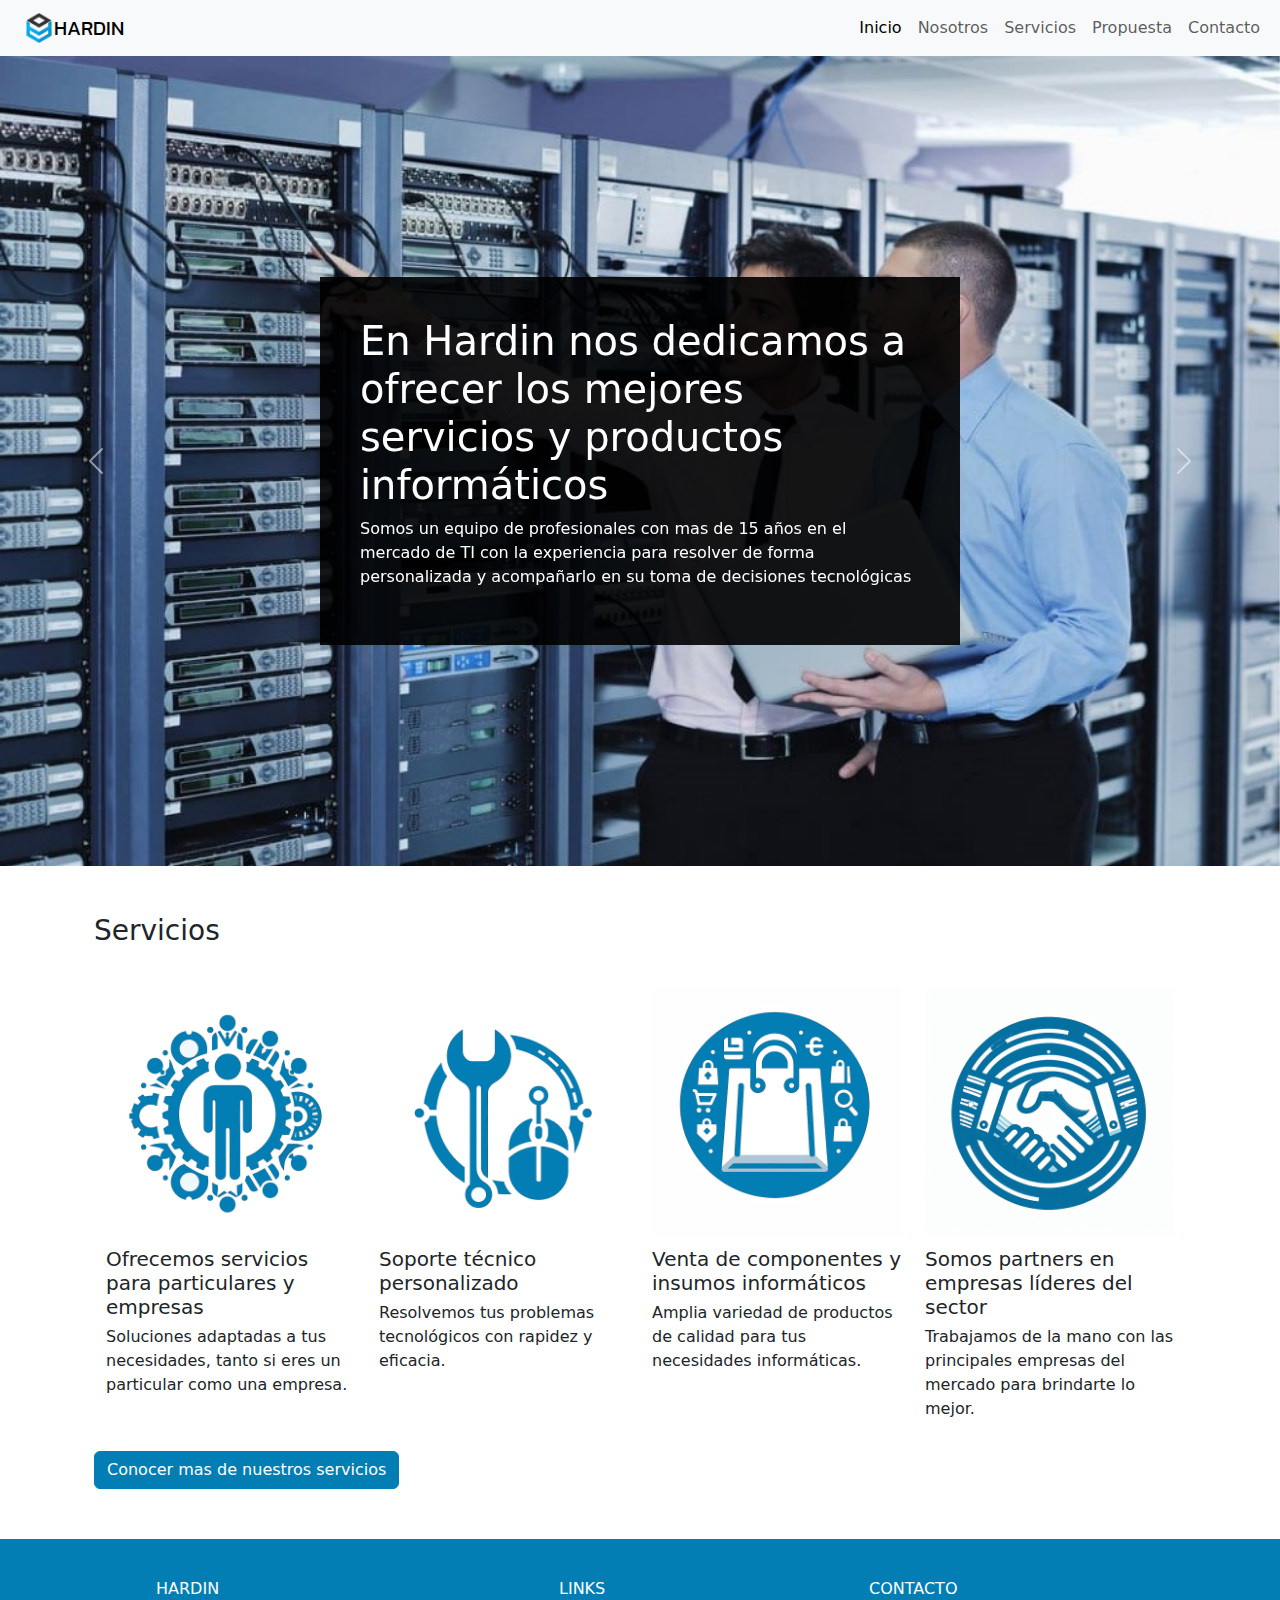
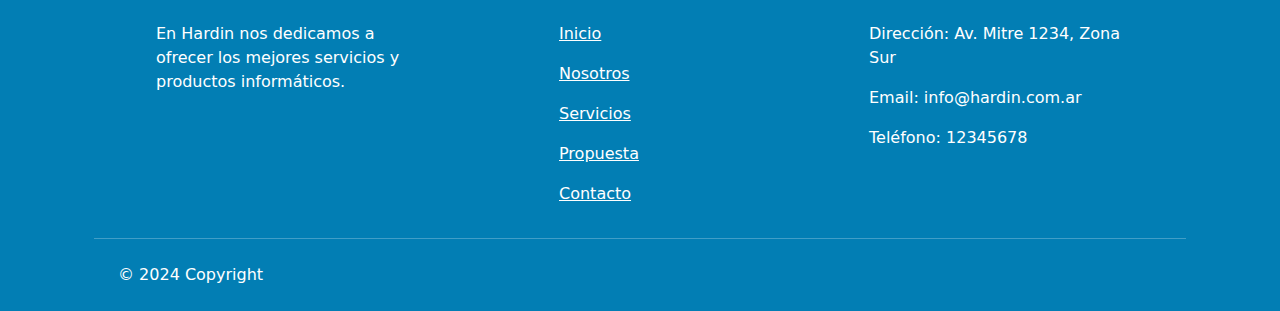
<file: index.html>
<!DOCTYPE html>
<html lang="en">
<head>
    <meta charset="UTF-8">
    <meta name="viewport" content="width=device-width, initial-scale=1.0">
    <link rel="stylesheet" href="style.css">
    <link href="https://cdn.jsdelivr.net/npm/bootstrap@5.3.3/dist/css/bootstrap.min.css" rel="stylesheet" integrity="sha384-QWTKZyjpPEjISv5WaRU9OFeRpok6YctnYmDr5pNlyT2bRjXh0JMhjY6hW+ALEwIH" crossorigin="anonymous">
    <script src="https://cdn.jsdelivr.net/npm/bootstrap@5.3.3/dist/js/bootstrap.bundle.min.js" integrity="sha384-YvpcrYf0tY3lHB60NNkmXc5s9fDVZLESaAA55NDzOxhy9GkcIdslK1eN7N6jIeHz" crossorigin="anonymous"></script>
    <link rel="preconnect" href="https://fonts.googleapis.com">
<link rel="preconnect" href="https://fonts.gstatic.com" crossorigin>
<link href="https://fonts.googleapis.com/css2?family=Kanit:ital,wght@0,100;0,200;0,300;0,400;0,500;0,600;0,700;0,800;0,900;1,100;1,200;1,300;1,400;1,500;1,600;1,700;1,800;1,900&display=swap" rel="stylesheet">
    <title>HARDIN / Servicios informáticos</title>
</head>
<body>
    <header>
        <nav class="navbar navbar-expand-lg bg-body-tertiary">
            <div class="container-fluid">
              <a class="navbar-brand headerText" href="./index.html">
                <img src="./img/logo.png" alt="Logo" width="30" height="30" class="d-inline-block align-text-top headerText">HARDIN</a>
              <button class="navbar-toggler" type="button" data-bs-toggle="collapse" data-bs-target="#navbarNav" aria-controls="navbarNav" aria-expanded="false" aria-label="Toggle navigation">
                <span class="navbar-toggler-icon"></span>
              </button>
              <div class="collapse navbar-collapse" id="navbarNav">
                <ul class="navbar-nav menu">
                  <li class="nav-item">
                    <a class="nav-link active linksMenu" aria-current="page" href="./index.html">Inicio</a>
                  </li>
                  <li class="nav-item">
                    <a class="nav-link linksMenu" href="./nosotros.html">Nosotros</a>
                  </li>
                  <li class="nav-item">
                    <a class="nav-link linksMenu" href="./servicios.html">Servicios</a>
                  </li>
                  <li class="nav-item">
                    <a class="nav-link linksMenu" href="./propuesta.html">Propuesta</a>
                  </li>
                  <li class="nav-item">
                    <a class="nav-link linksMenu" href="./contacto.html">Contacto</a>
                  </li>
                </ul>
              </div>
            </div>
          </nav>
    </header>
    <main>
        <div id="carouselExample" class="carousel slide imagenPrincipal">
            <div class="encabezado position-absolute top-50 start-50 translate-middle">
                <h1 class="tituloEncabezado">En Hardin nos dedicamos a ofrecer los mejores servicios y productos informáticos</h1>
                <p class="textoEncabezado">Somos un equipo de profesionales con mas de 15 años en el mercado de TI con la experiencia para resolver de forma personalizada y acompañarlo en su toma de decisiones tecnológicas</p>
            </div>
            
            <div class="carousel-inner carousel">
              <div class="carousel-item active">
                <img src="./img/datacenter.jpg" class="d-block w-100" alt="Personas trabajando en un centro de datos">
              </div>
              <div class="carousel-item">
                <img src="./img/datacenter2.jpg" class="d-block w-100" alt="Personas trabajando en un centro de datos">
              </div>
              <div class="carousel-item">
                <img src="./img/datacenter3.jpg" class="d-block w-100" alt="Personas trabajando en un centro de datos">
              </div>
            </div>
            <button class="carousel-control-prev" type="button" data-bs-target="#carouselExample" data-bs-slide="prev">
              <span class="carousel-control-prev-icon" aria-hidden="true"></span>
              <span class="visually-hidden">Previous</span>
            </button>
            <button class="carousel-control-next" type="button" data-bs-target="#carouselExample" data-bs-slide="next">
              <span class="carousel-control-next-icon" aria-hidden="true"></span>
              <span class="visually-hidden">Next</span>
            </button>
        </div>
        <br>
        <section class="container p-4 pb-0 serviciosContainer">
            <div class="row">
                <h3 class="mb-4 font-weight-bold">Servicios</h3>
            </div>
            
            <div class="row">
                <div class="container row align-items-start">
                    <div class="col-md-3 col-lg-3 col-xl-3 mx-auto mt-3">
                        <img src="./img/imagen5.jpeg" class="card-img-top" alt="Personas y empresas">
                        <div class="card-body">
                            <h5 class="card-title">Ofrecemos servicios para particulares y empresas</h5>
                            <p class="card-text">Soluciones adaptadas a tus necesidades, tanto si eres un particular como una empresa.</p>
                        </div>
                    </div>
                    
                    <div class="col-md-3 col-lg-3 col-xl-3 mx-auto mt-3">
                        <img src="./img/imagen2.jpeg" class="card-img-top" alt="Soporte técnico">
                        <div class="card-body">
                            <h5 class="card-title">Soporte técnico personalizado</h5>
                            <p class="card-text">Resolvemos tus problemas tecnológicos con rapidez y eficacia.</p>
                        </div>
                    </div>
                    
                    <div class="col-md-3 col-lg-3 col-xl-3 mx-auto mt-3">
                        <img src="./img/imagen1.jpeg" class="card-img-top" alt="Bolsa de compras">
                        <div class="card-body">
                            <h5 class="card-title">Venta de componentes y insumos informáticos</h5>
                            <p class="card-text">Amplia variedad de productos de calidad para tus necesidades informáticas.</p>
                        </div>
                    </div>
                    
                    <div class="col-md-3 col-lg-3 col-xl-3 mx-auto mt-3">
                        <img src="./img/imagen8.jpeg" class="card-img-top" alt="Empresas negociando">
                        <div class="card-body">
                            <h5 class="card-title">Somos partners en empresas líderes del sector</h5>
                            <p class="card-text">Trabajamos de la mano con las principales empresas del mercado para brindarte lo mejor.</p>
                        </div>
                    </div>
                </div>
            </div>
            <a type="button" class="btn btn-primary" id="botonServicios" role="button" href="./servicios.html">Conocer mas de nuestros servicios</a>
        </section>
    </main>
    <footer class="text-center text-lg-start text-white footer">
      <div class="container p-4 pb-0">
        <section class="">
          <div class="row">
            <div class="col-md-3 col-lg-3 col-xl-3 mx-auto mt-3">
              <h6 class="text-uppercase mb-4 font-weight-bold">
                Hardin
              </h6>
              <p>
                En Hardin nos dedicamos a ofrecer los mejores servicios y productos informáticos.
              </p>
            </div>
  
            <hr class="w-100 clearfix d-md-none" />
  
            <div class="col-md-3 col-lg-2 col-xl-2 mx-auto mt-3">
              <h6 class="text-uppercase mb-4 font-weight-bold">
                Links
              </h6>
              <p>
                <a class="text-white" href="./index.html">Inicio</a>
              </p>
              <p>
                <a class="text-white" href="./nosotros.html">Nosotros</a>
              </p>
              <p>
                <a class="text-white" href="./servicios.html">Servicios</a>
              </p>
              <p>
                <a class="text-white" href="./propuesta.html">Propuesta</a>
              </p>
              <p>
                <a class="text-white" href="./contacto.html">Contacto</a>
              </p>
            </div>
  
            <hr class="w-100 clearfix d-md-none" />
  
            <div class="col-md-4 col-lg-3 col-xl-3 mx-auto mt-3">
              <h6 class="text-uppercase mb-4 font-weight-bold">Contacto</h6>
              <p><i class="fas fa-home mr-3"></i> Dirección: Av. Mitre 1234, Zona Sur</p>
              <p><i class="fas fa-envelope mr-3"></i> Email: info@hardin.com.ar</p>
              <p><i class="fas fa-phone mr-3"></i> Teléfono: 12345678</p>
            </div>
          </div>
        </section>
  
        <hr class="my-3">

        <section class="p-3 pt-0">
          <div class="row d-flex align-items-center">
            <div class="col-md-12 col-lg-12 text-center text-md-start">
              <div class="p-2">
                © 2024 Copyright
              </div>
            </div>
          </div>
        </section>
      </div>
    </footer>
</body>
</html>
</file>
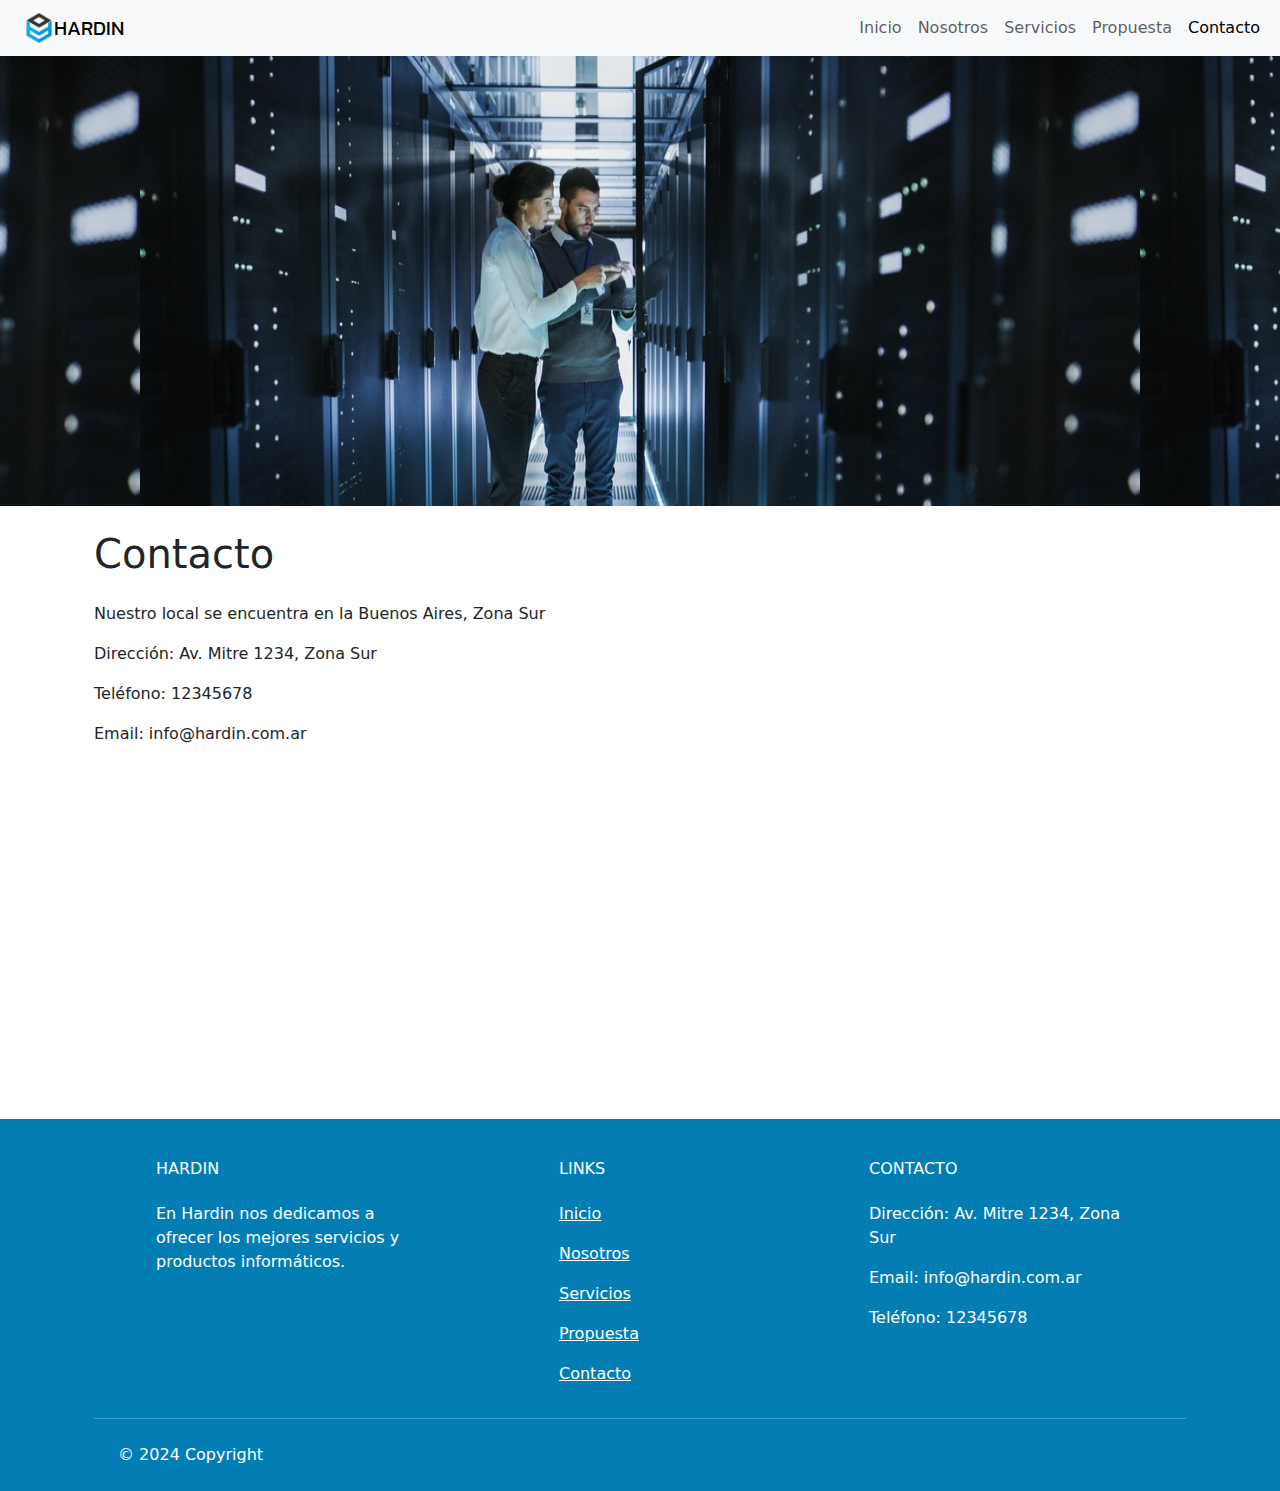
<file: contacto.html>
<!DOCTYPE html>
<html lang="en">
<head>
    <meta charset="UTF-8">
    <meta name="viewport" content="width=device-width, initial-scale=1.0">
    <link rel="stylesheet" href="style.css">
    <link href="https://cdn.jsdelivr.net/npm/bootstrap@5.3.3/dist/css/bootstrap.min.css" rel="stylesheet" integrity="sha384-QWTKZyjpPEjISv5WaRU9OFeRpok6YctnYmDr5pNlyT2bRjXh0JMhjY6hW+ALEwIH" crossorigin="anonymous">
    <script src="https://cdn.jsdelivr.net/npm/bootstrap@5.3.3/dist/js/bootstrap.bundle.min.js" integrity="sha384-YvpcrYf0tY3lHB60NNkmXc5s9fDVZLESaAA55NDzOxhy9GkcIdslK1eN7N6jIeHz" crossorigin="anonymous"></script>
    <link rel="preconnect" href="https://fonts.googleapis.com">
<link rel="preconnect" href="https://fonts.gstatic.com" crossorigin>
<link href="https://fonts.googleapis.com/css2?family=Kanit:ital,wght@0,100;0,200;0,300;0,400;0,500;0,600;0,700;0,800;0,900;1,100;1,200;1,300;1,400;1,500;1,600;1,700;1,800;1,900&display=swap" rel="stylesheet">
    <title>HARDIN / Servicios informáticos</title>
</head>
<body>
    <header>
        <nav class="navbar navbar-expand-lg bg-body-tertiary">
            <div class="container-fluid">
              <a class="navbar-brand headerText" href="./index.html">
                <img src="./img/logo.png" alt="Logo" width="30" height="30" class="d-inline-block align-text-top headerText">HARDIN</a>
              <button class="navbar-toggler" type="button" data-bs-toggle="collapse" data-bs-target="#navbarNav" aria-controls="navbarNav" aria-expanded="false" aria-label="Toggle navigation">
                <span class="navbar-toggler-icon"></span>
              </button>
              <div class="collapse navbar-collapse" id="navbarNav">
                <ul class="navbar-nav menu">
                  <li class="nav-item">
                    <a class="nav-link linksMenu" aria-current="page" href="./index.html">Inicio</a>
                  </li>
                  <li class="nav-item">
                    <a class="nav-link linksMenu" href="./nosotros.html">Nosotros</a>
                  </li>
                  <li class="nav-item">
                    <a class="nav-link linksMenu" href="./servicios.html">Servicios</a>
                  </li>
                  <li class="nav-item">
                    <a class="nav-link linksMenu" href="./propuesta.html">Propuesta</a>
                  </li>
                  <li class="nav-item">
                    <a class="nav-link active linksMenu" href="./contacto.html">Contacto</a>
                  </li>
                </ul>
              </div>
            </div>
          </nav>
    </header>
    <main>
      <div class="imagenContacto">
      </div>
      <section class="container p-4 pb-0 serviciosContainer">
          <div class="row">
            <div class="col">
              <h1 class="mb-4 font-weight-bold">Contacto</h1>
              <p>Nuestro local se encuentra en la Buenos Aires, Zona Sur</p>
              <p>Dirección: Av. Mitre 1234, Zona Sur</p>
              <p>Teléfono: 12345678</p>
              <p>Email: info@hardin.com.ar
            </div>
          </div>
          <div class="row">
            <div class="col">
              <iframe class="mapaContacto" src="https://www.google.com/maps/embed?pb=!1m18!1m12!1m3!1d52524.94527634346!2d-58.436930626998446!3d-34.63426468465497!2m3!1f0!2f0!3f0!3m2!1i1024!2i768!4f13.1!3m3!1m2!1s0x95bccaba6ac89b35%3A0x1a2dc24cbca665a7!2sUADE%20-%20Universidad%20Argentina%20de%20la%20Empresa!5e0!3m2!1ses-419!2sar!4v1714078347422!5m2!1ses-419!2sar" width="400" height="300" style="border:0;" allowfullscreen="" loading="lazy" referrerpolicy="no-referrer-when-downgrade"></iframe>
            </div>
          </div>
      </section>
    </main>
    <footer class="text-center text-lg-start text-white footer">
      <div class="container p-4 pb-0">
        <section class="">
          <div class="row">
            <div class="col-md-3 col-lg-3 col-xl-3 mx-auto mt-3">
              <h6 class="text-uppercase mb-4 font-weight-bold">
                Hardin
              </h6>
              <p>
                En Hardin nos dedicamos a ofrecer los mejores servicios y productos informáticos.
              </p>
            </div>
  
            <hr class="w-100 clearfix d-md-none" />
  
            <div class="col-md-3 col-lg-2 col-xl-2 mx-auto mt-3">
              <h6 class="text-uppercase mb-4 font-weight-bold">
                Links
              </h6>
              <p>
                <a class="text-white" href="./index.html">Inicio</a>
              </p>
              <p>
                <a class="text-white" href="./nosotros.html">Nosotros</a>
              </p>
              <p>
                <a class="text-white" href="./servicios.html">Servicios</a>
              </p>
              <p>
                <a class="text-white" href="./propuesta.html">Propuesta</a>
              </p>
              <p>
                <a class="text-white" href="./contacto.html">Contacto</a>
              </p>
            </div>
  
            <hr class="w-100 clearfix d-md-none" />
  
            <div class="col-md-4 col-lg-3 col-xl-3 mx-auto mt-3">
              <h6 class="text-uppercase mb-4 font-weight-bold">Contacto</h6>
              <p><i class="fas fa-home mr-3"></i> Dirección: Av. Mitre 1234, Zona Sur</p>
              <p><i class="fas fa-envelope mr-3"></i> Email: info@hardin.com.ar</p>
              <p><i class="fas fa-phone mr-3"></i> Teléfono: 12345678</p>
            </div>
          </div>
        </section>
  
        <hr class="my-3">

        <section class="p-3 pt-0">
          <div class="row d-flex align-items-center">
            <div class="col-md-12 col-lg-12 text-center text-md-start">
              <div class="p-2">
                © 2024 Copyright
              </div>
            </div>
          </div>
        </section>
      </div>
    </footer>
</body>
</html>
</file>
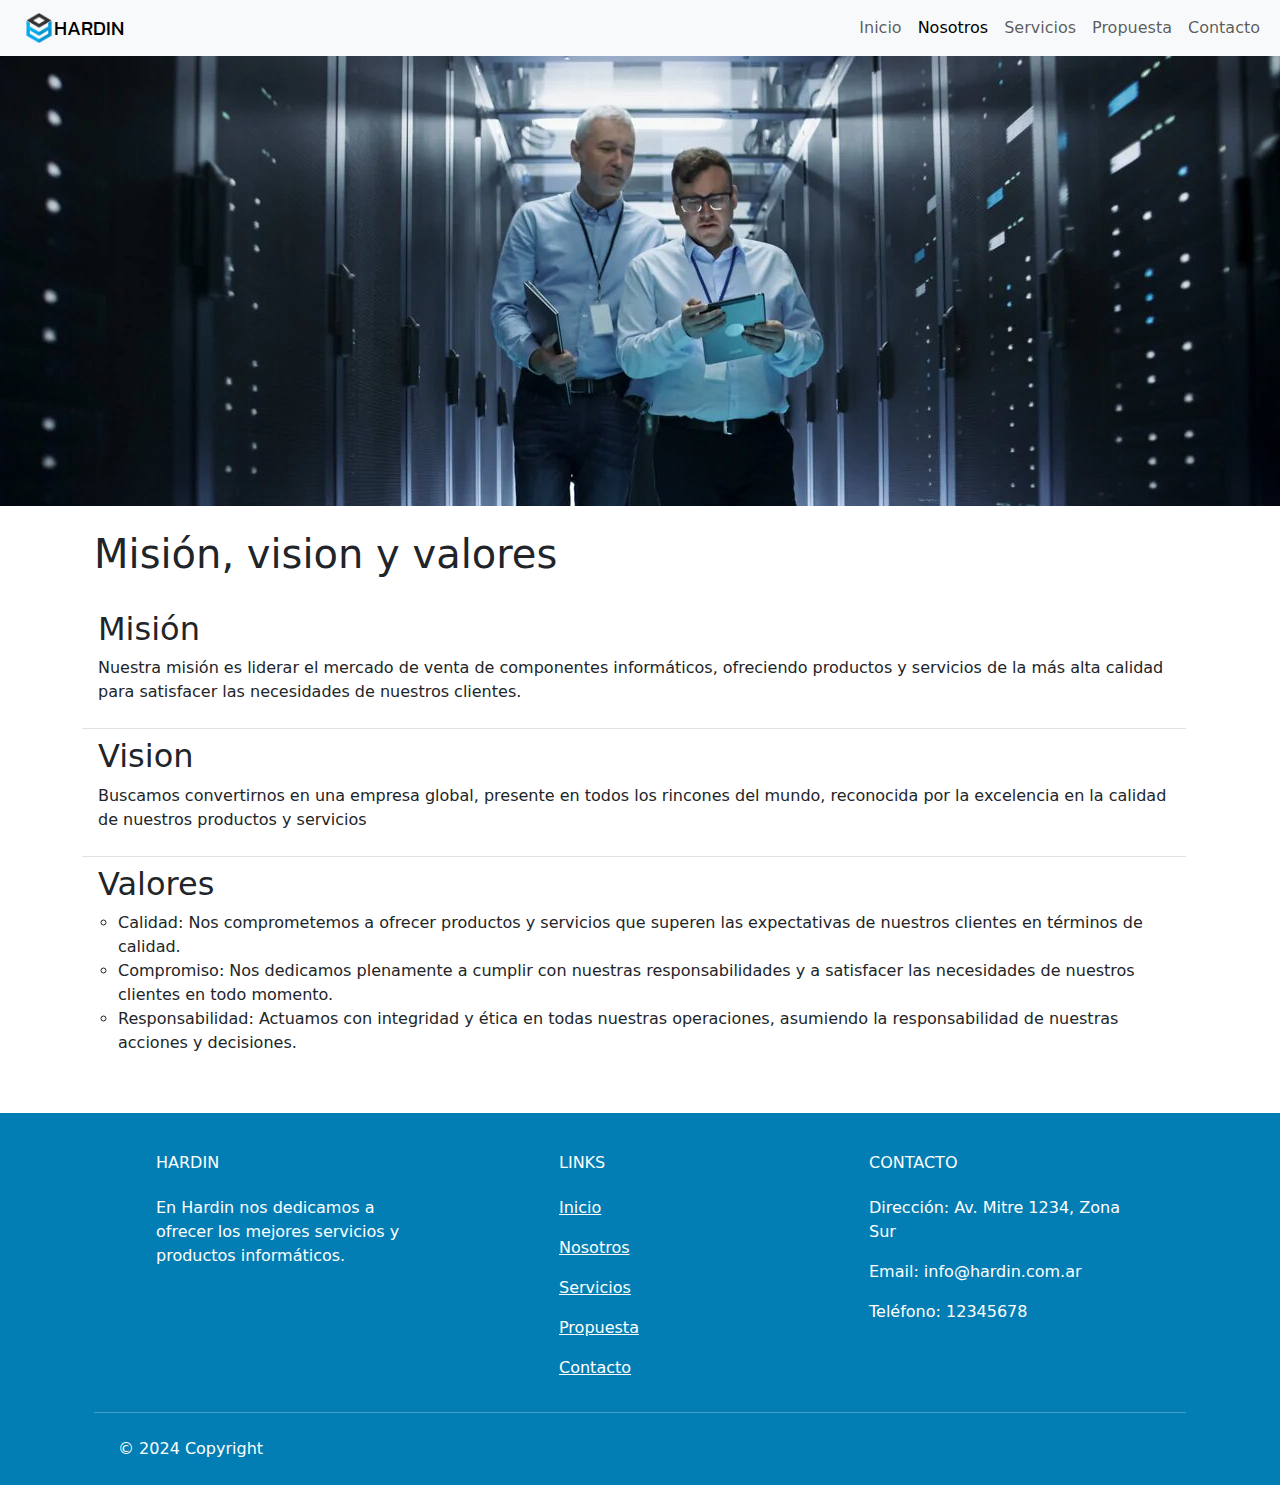
<file: nosotros.html>
<!DOCTYPE html>
<html lang="en">
<head>
    <meta charset="UTF-8">
    <meta name="viewport" content="width=device-width, initial-scale=1.0">
    <link rel="stylesheet" href="style.css">
    <link href="https://cdn.jsdelivr.net/npm/bootstrap@5.3.3/dist/css/bootstrap.min.css" rel="stylesheet" integrity="sha384-QWTKZyjpPEjISv5WaRU9OFeRpok6YctnYmDr5pNlyT2bRjXh0JMhjY6hW+ALEwIH" crossorigin="anonymous">
    <script src="https://cdn.jsdelivr.net/npm/bootstrap@5.3.3/dist/js/bootstrap.bundle.min.js" integrity="sha384-YvpcrYf0tY3lHB60NNkmXc5s9fDVZLESaAA55NDzOxhy9GkcIdslK1eN7N6jIeHz" crossorigin="anonymous"></script>
    <link rel="preconnect" href="https://fonts.googleapis.com">
<link rel="preconnect" href="https://fonts.gstatic.com" crossorigin>
<link href="https://fonts.googleapis.com/css2?family=Kanit:ital,wght@0,100;0,200;0,300;0,400;0,500;0,600;0,700;0,800;0,900;1,100;1,200;1,300;1,400;1,500;1,600;1,700;1,800;1,900&display=swap" rel="stylesheet">
    <title>HARDIN / Servicios informáticos</title>
</head>
<body>
    <header>
        <nav class="navbar navbar-expand-lg bg-body-tertiary">
            <div class="container-fluid">
              <a class="navbar-brand headerText" href="./index.html">
                <img src="./img/logo.png" alt="Logo" width="30" height="30" class="d-inline-block align-text-top headerText">HARDIN</a>
              <button class="navbar-toggler" type="button" data-bs-toggle="collapse" data-bs-target="#navbarNav" aria-controls="navbarNav" aria-expanded="false" aria-label="Toggle navigation">
                <span class="navbar-toggler-icon"></span>
              </button>
              <div class="collapse navbar-collapse" id="navbarNav">
                <ul class="navbar-nav menu">
                  <li class="nav-item">
                    <a class="nav-link linksMenu" aria-current="page" href="./index.html">Inicio</a>
                  </li>
                  <li class="nav-item">
                    <a class="nav-link active linksMenu" href="./nosotros.html">Nosotros</a>
                  </li>
                  <li class="nav-item">
                    <a class="nav-link linksMenu" href="./servicios.html">Servicios</a>
                  </li>
                  <li class="nav-item">
                    <a class="nav-link linksMenu" href="./propuesta.html">Propuesta</a>
                  </li>
                  <li class="nav-item">
                    <a class="nav-link linksMenu" href="./contacto.html">Contacto</a>
                  </li>
                </ul>
              </div>
            </div>
          </nav>
    </header>
    <main>
        <div class="imagenNosotros">
        </div>
        <section class="container p-4 pb-0 serviciosContainer">
            <div class="row">
                <h1 class="mb-4 font-weight-bold">Misión, vision y valores</h1>
            </div>
            <div class="row">
              <ul class="list-group list-group-flush">
                <li class="list-group-item">
                  <h2>Misión</h2>
                  <p>Nuestra misión es liderar el mercado de venta de componentes informáticos, ofreciendo productos y servicios de la más alta calidad para satisfacer las necesidades de nuestros clientes.</p>
                </li>
                <li class="list-group-item">
                  <h2>Vision</h2>
                  <p>Buscamos convertirnos en una empresa global, presente en todos los rincones del mundo, reconocida por la excelencia en la calidad de nuestros productos y servicios</p>
                </li>
                <li class="list-group-item">
                  <h2>Valores</h2>
                  <ul class="list-group list-group-flush">
                    <li class="itemsLista">Calidad: Nos comprometemos a ofrecer productos y servicios que superen las expectativas de nuestros clientes en términos de calidad.</li>
                    <li class="itemsLista">Compromiso: Nos dedicamos plenamente a cumplir con nuestras responsabilidades y a satisfacer las necesidades de nuestros clientes en todo momento.</li>
                    <li class="itemsLista">Responsabilidad: Actuamos con integridad y ética en todas nuestras operaciones, asumiendo la responsabilidad de nuestras acciones y decisiones.</li>
                  </ul> 
                </li>
              </ul>
            </div>
        </section>
    </main>
    <footer class="text-center text-lg-start text-white footer">
      <div class="container p-4 pb-0">
        <section class="">
          <div class="row">
            <div class="col-md-3 col-lg-3 col-xl-3 mx-auto mt-3">
              <h6 class="text-uppercase mb-4 font-weight-bold">
                Hardin
              </h6>
              <p>
                En Hardin nos dedicamos a ofrecer los mejores servicios y productos informáticos.
              </p>
            </div>
  
            <hr class="w-100 clearfix d-md-none" />
  
            <div class="col-md-3 col-lg-2 col-xl-2 mx-auto mt-3">
              <h6 class="text-uppercase mb-4 font-weight-bold">
                Links
              </h6>
              <p>
                <a class="text-white" href="./index.html">Inicio</a>
              </p>
              <p>
                <a class="text-white" href="./nosotros.html">Nosotros</a>
              </p>
              <p>
                <a class="text-white" href="./servicios.html">Servicios</a>
              </p>
              <p>
                <a class="text-white" href="./propuesta.html">Propuesta</a>
              </p>
              <p>
                <a class="text-white" href="./contacto.html">Contacto</a>
              </p>
            </div>
  
            <hr class="w-100 clearfix d-md-none" />
  
            <div class="col-md-4 col-lg-3 col-xl-3 mx-auto mt-3">
              <h6 class="text-uppercase mb-4 font-weight-bold">Contacto</h6>
              <p><i class="fas fa-home mr-3"></i> Dirección: Av. Mitre 1234, Zona Sur</p>
              <p><i class="fas fa-envelope mr-3"></i> Email: info@hardin.com.ar</p>
              <p><i class="fas fa-phone mr-3"></i> Teléfono: 12345678</p>
            </div>
          </div>
        </section>
  
        <hr class="my-3">

        <section class="p-3 pt-0">
          <div class="row d-flex align-items-center">
            <div class="col-md-12 col-lg-12 text-center text-md-start">
              <div class="p-2">
                © 2024 Copyright
              </div>
            </div>
          </div>
        </section>
      </div>
    </footer>
</body>
</html>
</file>
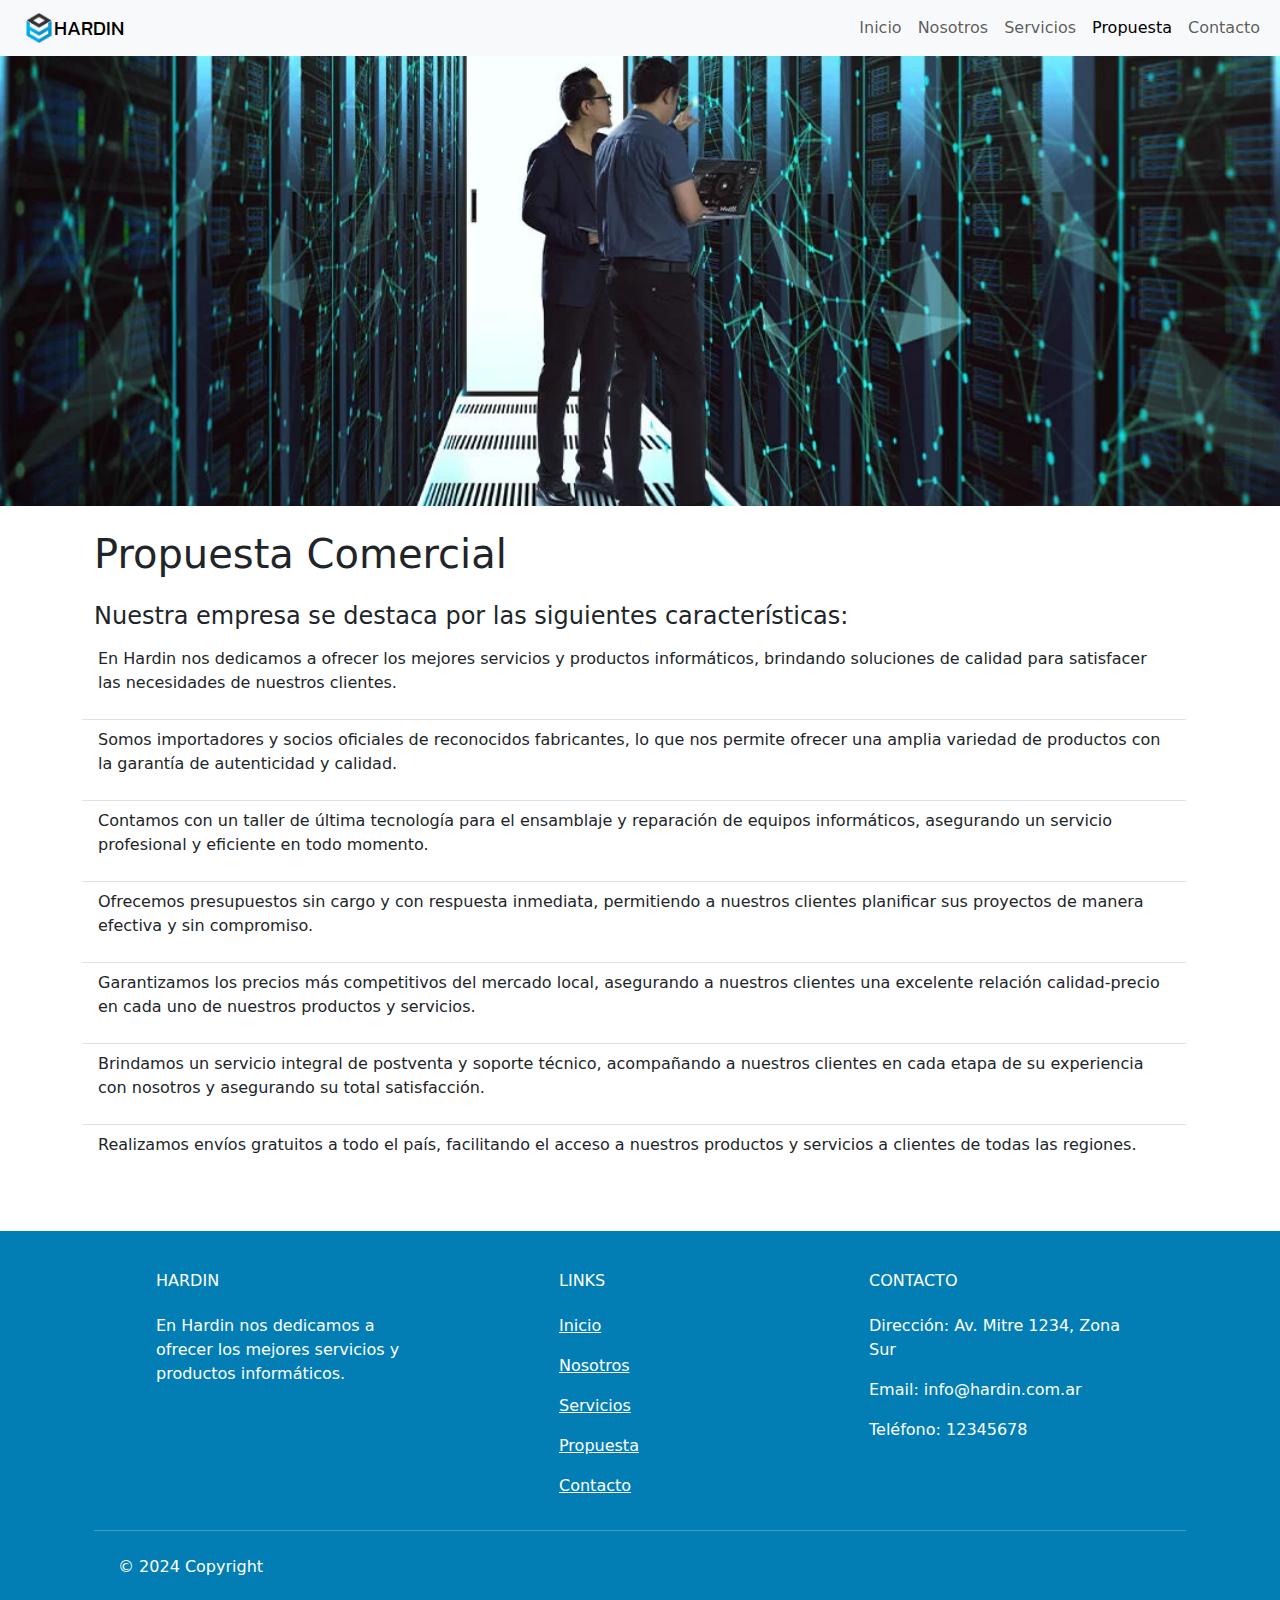
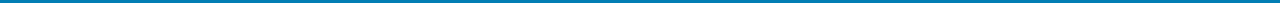
<file: propuesta.html>
<!DOCTYPE html>
<html lang="en">
<head>
    <meta charset="UTF-8">
    <meta name="viewport" content="width=device-width, initial-scale=1.0">
    <link rel="stylesheet" href="style.css">
    <link href="https://cdn.jsdelivr.net/npm/bootstrap@5.3.3/dist/css/bootstrap.min.css" rel="stylesheet" integrity="sha384-QWTKZyjpPEjISv5WaRU9OFeRpok6YctnYmDr5pNlyT2bRjXh0JMhjY6hW+ALEwIH" crossorigin="anonymous">
    <script src="https://cdn.jsdelivr.net/npm/bootstrap@5.3.3/dist/js/bootstrap.bundle.min.js" integrity="sha384-YvpcrYf0tY3lHB60NNkmXc5s9fDVZLESaAA55NDzOxhy9GkcIdslK1eN7N6jIeHz" crossorigin="anonymous"></script>
    <link rel="preconnect" href="https://fonts.googleapis.com">
<link rel="preconnect" href="https://fonts.gstatic.com" crossorigin>
<link href="https://fonts.googleapis.com/css2?family=Kanit:ital,wght@0,100;0,200;0,300;0,400;0,500;0,600;0,700;0,800;0,900;1,100;1,200;1,300;1,400;1,500;1,600;1,700;1,800;1,900&display=swap" rel="stylesheet">
    <title>HARDIN / Servicios informáticos</title>
</head>
<body>
    <header>
        <nav class="navbar navbar-expand-lg bg-body-tertiary">
            <div class="container-fluid">
              <a class="navbar-brand headerText" href="./index.html">
                <img src="./img/logo.png" alt="Logo" width="30" height="30" class="d-inline-block align-text-top headerText">HARDIN</a>
              <button class="navbar-toggler" type="button" data-bs-toggle="collapse" data-bs-target="#navbarNav" aria-controls="navbarNav" aria-expanded="false" aria-label="Toggle navigation">
                <span class="navbar-toggler-icon"></span>
              </button>
              <div class="collapse navbar-collapse" id="navbarNav">
                <ul class="navbar-nav menu">
                  <li class="nav-item">
                    <a class="nav-link  linksMenu" aria-current="page" href="./index.html">Inicio</a>
                  </li>
                  <li class="nav-item">
                    <a class="nav-link linksMenu" href="./nosotros.html">Nosotros</a>
                  </li>
                  <li class="nav-item">
                    <a class="nav-link linksMenu" href="./servicios.html">Servicios</a>
                  </li>
                  <li class="nav-item">
                    <a class="nav-link active linksMenu" href="./propuesta.html">Propuesta</a>
                  </li>
                  <li class="nav-item">
                    <a class="nav-link linksMenu" href="./contacto.html">Contacto</a>
                  </li>
                </ul>
              </div>
            </div>
          </nav>
    </header>
    <main>
        <div class="imagenPropuesta">
        </div>
        <section class="container p-4 pb-0 serviciosContainer">
          <div class="row">
              <h1 class="mb-4 font-weight-bold">Propuesta Comercial</h1>
          </div>
          <div class="row">
              <h4>Nuestra empresa se destaca por las siguientes características:</h4>
              <br>
              <ul class="list-group list-group-flush">
                  <li class="list-group-item">
                      <p>En Hardin nos dedicamos a ofrecer los mejores servicios y productos informáticos, brindando soluciones de calidad para satisfacer las necesidades de nuestros clientes.</p>
                  </li>
                  <li class="list-group-item">
                      <p>Somos importadores y socios oficiales de reconocidos fabricantes, lo que nos permite ofrecer una amplia variedad de productos con la garantía de autenticidad y calidad.</p>
                  </li>
                  <li class="list-group-item">
                      <p>Contamos con un taller de última tecnología para el ensamblaje y reparación de equipos informáticos, asegurando un servicio profesional y eficiente en todo momento.</p>
                  </li>
                  <li class="list-group-item">
                      <p>Ofrecemos presupuestos sin cargo y con respuesta inmediata, permitiendo a nuestros clientes planificar sus proyectos de manera efectiva y sin compromiso.</p>
                  </li>
                  <li class="list-group-item">
                      <p>Garantizamos los precios más competitivos del mercado local, asegurando a nuestros clientes una excelente relación calidad-precio en cada uno de nuestros productos y servicios.</p>
                  </li>
                  <li class="list-group-item">
                      <p>Brindamos un servicio integral de postventa y soporte técnico, acompañando a nuestros clientes en cada etapa de su experiencia con nosotros y asegurando su total satisfacción.</p>
                  </li>
                  <li class="list-group-item">
                      <p>Realizamos envíos gratuitos a todo el país, facilitando el acceso a nuestros productos y servicios a clientes de todas las regiones.</p>
                  </li>
              </ul>
          </div>
        </section>
    </main>
    <footer class="text-center text-lg-start text-white footer">
      <div class="container p-4 pb-0">
        <section class="">
          <div class="row">
            <div class="col-md-3 col-lg-3 col-xl-3 mx-auto mt-3">
              <h6 class="text-uppercase mb-4 font-weight-bold">
                Hardin
              </h6>
              <p>
                En Hardin nos dedicamos a ofrecer los mejores servicios y productos informáticos.
              </p>
            </div>
  
            <hr class="w-100 clearfix d-md-none" />
  
            <div class="col-md-3 col-lg-2 col-xl-2 mx-auto mt-3">
              <h6 class="text-uppercase mb-4 font-weight-bold">
                Links
              </h6>
              <p>
                <a class="text-white" href="./index.html">Inicio</a>
              </p>
              <p>
                <a class="text-white" href="./nosotros.html">Nosotros</a>
              </p>
              <p>
                <a class="text-white" href="./servicios.html">Servicios</a>
              </p>
              <p>
                <a class="text-white" href="./propuesta.html">Propuesta</a>
              </p>
              <p>
                <a class="text-white" href="./contacto.html">Contacto</a>
              </p>
            </div>
  
            <hr class="w-100 clearfix d-md-none" />
  
            <div class="col-md-4 col-lg-3 col-xl-3 mx-auto mt-3">
              <h6 class="text-uppercase mb-4 font-weight-bold">Contacto</h6>
              <p><i class="fas fa-home mr-3"></i> Dirección: Av. Mitre 1234, Zona Sur</p>
              <p><i class="fas fa-envelope mr-3"></i> Email: info@hardin.com.ar</p>
              <p><i class="fas fa-phone mr-3"></i> Teléfono: 12345678</p>
            </div>
          </div>
        </section>
  
        <hr class="my-3">

        <section class="p-3 pt-0">
          <div class="row d-flex align-items-center">
            <div class="col-md-12 col-lg-12 text-center text-md-start">
              <div class="p-2">
                © 2024 Copyright
              </div>
            </div>
          </div>
        </section>
      </div>
    </footer>
</body>
</html>
</file>
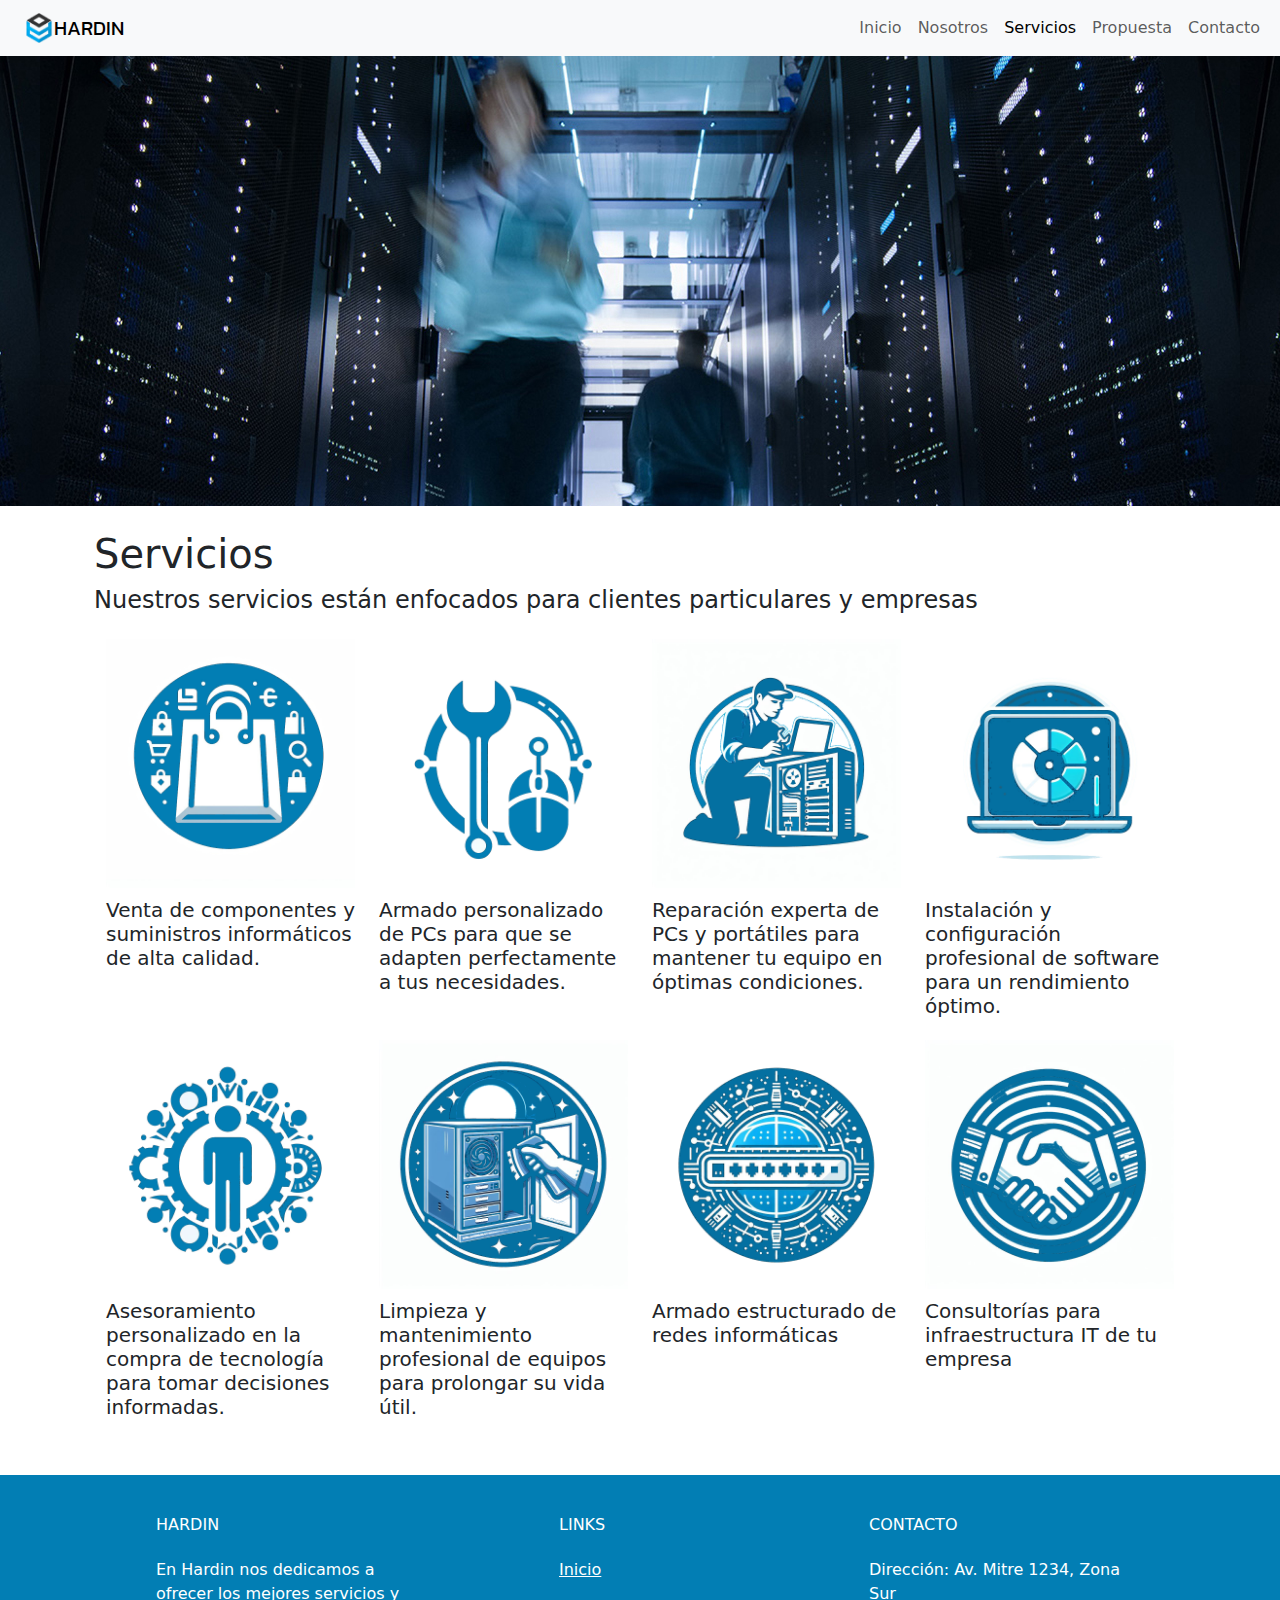
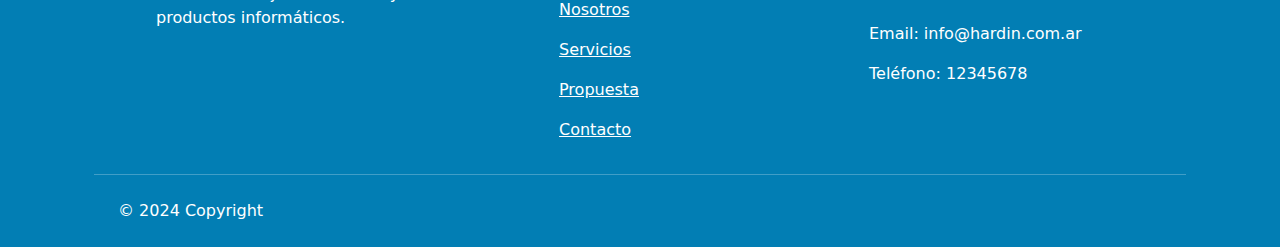
<file: servicios.html>
<!DOCTYPE html>
<html lang="en">
<head>
    <meta charset="UTF-8">
    <meta name="viewport" content="width=device-width, initial-scale=1.0">
    <link rel="stylesheet" href="style.css">
    <link href="https://cdn.jsdelivr.net/npm/bootstrap@5.3.3/dist/css/bootstrap.min.css" rel="stylesheet" integrity="sha384-QWTKZyjpPEjISv5WaRU9OFeRpok6YctnYmDr5pNlyT2bRjXh0JMhjY6hW+ALEwIH" crossorigin="anonymous">
    <script src="https://cdn.jsdelivr.net/npm/bootstrap@5.3.3/dist/js/bootstrap.bundle.min.js" integrity="sha384-YvpcrYf0tY3lHB60NNkmXc5s9fDVZLESaAA55NDzOxhy9GkcIdslK1eN7N6jIeHz" crossorigin="anonymous"></script>
    <link rel="preconnect" href="https://fonts.googleapis.com">
<link rel="preconnect" href="https://fonts.gstatic.com" crossorigin>
<link href="https://fonts.googleapis.com/css2?family=Kanit:ital,wght@0,100;0,200;0,300;0,400;0,500;0,600;0,700;0,800;0,900;1,100;1,200;1,300;1,400;1,500;1,600;1,700;1,800;1,900&display=swap" rel="stylesheet">
    <title>HARDIN / Servicios informáticos</title>
</head>
<body>
    <header>
        <nav class="navbar navbar-expand-lg bg-body-tertiary">
            <div class="container-fluid">
              <a class="navbar-brand headerText" href="./index.html">
                <img src="./img/logo.png" alt="Logo" width="30" height="30" class="d-inline-block align-text-top headerText">HARDIN</a>
              <button class="navbar-toggler" type="button" data-bs-toggle="collapse" data-bs-target="#navbarNav" aria-controls="navbarNav" aria-expanded="false" aria-label="Toggle navigation">
                <span class="navbar-toggler-icon"></span>
              </button>
              <div class="collapse navbar-collapse" id="navbarNav">
                <ul class="navbar-nav menu">
                  <li class="nav-item">
                    <a class="nav-link linksMenu" aria-current="page" href="./index.html">Inicio</a>
                  </li>
                  <li class="nav-item">
                    <a class="nav-link linksMenu" href="./nosotros.html">Nosotros</a>
                  </li>
                  <li class="nav-item">
                    <a class="nav-link linksMenu active" href="./servicios.html">Servicios</a>
                  </li>
                  <li class="nav-item">
                    <a class="nav-link linksMenu" href="./propuesta.html">Propuesta</a>
                  </li>
                  <li class="nav-item">
                    <a class="nav-link linksMenu" href="./contacto.html">Contacto</a>
                  </li>
                </ul>
              </div>
            </div>
          </nav>
    </header>
    <main>
      <div class="imagenServicios">
      </div>
        <section class="container p-4 pb-0 serviciosContainer">
            <div class="row">
              <h1 class="mb-2 font-weight-bold">Servicios</h1>
              <h4 class="mb-2 font-weight-bold">Nuestros servicios están enfocados para clientes particulares y empresas</h4>
            </div>
            
            <div class="row serviciosContainer">
                <div class="container row align-items-start">
                    <div class="col-md-3 col-lg-3 col-xl-3 mx-auto mt-3">
                        <img src="./img/imagen1.jpeg" class="card-img-top" alt="Personas y empresas">
                        <div class="card-body">
                              <h5 class="card-title">Venta de componentes y suministros informáticos de alta calidad.</h5>
                        </div>
                    </div>
                    
                    <div class="col-md-3 col-lg-3 col-xl-3 mx-auto mt-3">
                        <img src="./img/imagen2.jpeg" class="card-img-top" alt="Soporte técnico">
                        <div class="card-body">
                            <h5 class="card-title">Armado personalizado de PCs para que se adapten perfectamente a tus necesidades.</h5>
                        </div>
                    </div>
                    
                    <div class="col-md-3 col-lg-3 col-xl-3 mx-auto mt-3">
                        <img src="./img/imagen3.jpeg" class="card-img-top" alt="Bolsa de compras">
                        <div class="card-body">
                            <h5 class="card-title">Reparación experta de PCs y portátiles para mantener tu equipo en óptimas condiciones.</h5>
                        </div>
                    </div>
                    
                    <div class="col-md-3 col-lg-3 col-xl-3 mx-auto mt-3">
                        <img src="./img/imagen4.jpeg" class="card-img-top" alt="Empresas negociando">
                        <div class="card-body">
                            <h5 class="card-title">Instalación y configuración profesional de software para un rendimiento óptimo.</h5>
                        </div>
                    </div>
                    <div class="col-md-3 col-lg-3 col-xl-3 mx-auto mt-3">
                      <img src="./img/imagen5.jpeg" class="card-img-top" alt="Empresas negociando">
                      <div class="card-body">
                          <h5 class="card-title">Asesoramiento personalizado en la compra de tecnología para tomar decisiones informadas.</h5>
                      </div>
                  </div>
                  <div class="col-md-3 col-lg-3 col-xl-3 mx-auto mt-3">
                    <img src="./img/imagen6.jpeg" class="card-img-top" alt="Empresas negociando">
                    <div class="card-body">
                        <h5 class="card-title">Limpieza y mantenimiento profesional de equipos para prolongar su vida útil.</h5>
                    </div>
                  </div>
                  <div class="col-md-3 col-lg-3 col-xl-3 mx-auto mt-3">
                      <img src="./img/imagen7.jpeg" class="card-img-top" alt="Descripción del servicio">
                      <div class="card-body">
                          <h5 class="card-title">Armado estructurado de redes informáticas</h5>
                      </div>
                  </div>
                    
                  <div class="col-md-3 col-lg-3 col-xl-3 mx-auto mt-3">
                      <img src="./img/imagen8.jpeg" class="card-img-top" alt="Descripción del servicio">
                      <div class="card-body">
                          <h5 class="card-title">Consultorías para infraestructura IT de tu empresa</h5>
                      </div>
                  </div>
                </div>
                </div>
            </div>
        </section>
    </main>
    <footer class="text-center text-lg-start text-white footer">
      <div class="container p-4 pb-0">
        <section class="">
          <div class="row">
            <div class="col-md-3 col-lg-3 col-xl-3 mx-auto mt-3">
              <h6 class="text-uppercase mb-4 font-weight-bold">
                Hardin
              </h6>
              <p>
                En Hardin nos dedicamos a ofrecer los mejores servicios y productos informáticos.
              </p>
            </div>
  
            <hr class="w-100 clearfix d-md-none" />
  
            <div class="col-md-3 col-lg-2 col-xl-2 mx-auto mt-3">
              <h6 class="text-uppercase mb-4 font-weight-bold">
                Links
              </h6>
              <p>
                <a class="text-white" href="./index.html">Inicio</a>
              </p>
              <p>
                <a class="text-white" href="./nosotros.html">Nosotros</a>
              </p>
              <p>
                <a class="text-white" href="./servicios.html">Servicios</a>
              </p>
              <p>
                <a class="text-white" href="./propuesta.html">Propuesta</a>
              </p>
              <p>
                <a class="text-white" href="./contacto.html">Contacto</a>
              </p>
            </div>
  
            <hr class="w-100 clearfix d-md-none" />
  
            <div class="col-md-4 col-lg-3 col-xl-3 mx-auto mt-3">
              <h6 class="text-uppercase mb-4 font-weight-bold">Contacto</h6>
              <p><i class="fas fa-home mr-3"></i> Dirección: Av. Mitre 1234, Zona Sur</p>
              <p><i class="fas fa-envelope mr-3"></i> Email: info@hardin.com.ar</p>
              <p><i class="fas fa-phone mr-3"></i> Teléfono: 12345678</p>
            </div>
          </div>
        </section>
  
        <hr class="my-3">

        <section class="p-3 pt-0">
          <div class="row d-flex align-items-center">
            <div class="col-md-12 col-lg-12 text-center text-md-start">
              <div class="p-2">
                © 2024 Copyright
              </div>
            </div>
          </div>
        </section>
      </div>
    </footer>
</body>
</html>
</file>
<file: style.css>
.headerText{
    font-family: "Kanit", sans-serif;
    font-style: normal;
}
.linksMenu:hover{
    text-decoration: underline;
}
.encabezado{
    z-index: 2;
    color: white;
    background: rgba(0, 0, 0, 0.9); 
    padding: 40px;
}
.headerText{
    margin-left: 6px;
}
.carousel {
    z-index: 1;
}

.menu{
    margin-left: auto;
}

.serviciosContainer{
    margin-bottom: 50px;
}
.row{
    justify-content: center;
}
.card-title{
    padding-top: 10px;
    padding-bottom: 6px;
}

#botonServicios{
    background-color: #027eb4;
    border-color: #027eb4;
    margin-top: 30px;
}
#botonServicios:hover{
    background-color: #01486c;
    border-color: #01486c;
}

.imagenPrincipal{
    height: 90vh;
    display: flex;
}

.imagenNosotros{
    background-image: url("./img/nosotros.jpg");
    background-position-x: center;
    height: 50vh;
}

.imagenServicios{
    background-image: url("./img/servicios.jpg");
    background-position-x: center;
    height: 50vh;
}

.imagenPropuesta{
    background-image: url("./img/propuesta.png");
    background-position-x: center;
    background-size: cover;
    height: 50vh;
}
.imagenContacto{
    background-image: url("./img/contacto.jpg");
    background-position-x: center;
    height: 50vh;
}
.itemsLista{
    margin-left: 20px;
}
.footer{
    background-color: #027eb4
}
.mapaContacto{
    width: 100%;
}

@media screen and (max-width: 1024px){
    .imagenPrincipal{
        height: auto;
        display: block;
    }
    .encabezado{
        width: 70%;
    }
}

@media screen and (max-width: 720px){
    .tituloEncabezado{
        font-size: 1.3rem;
    }
    .textoEncabezado{
        display: none;
    }
    #botonServicios{
        width: 100%;   
    }
}
@media screen and (max-width: 500px){
    .tituloEncabezado{
        font-size: 1.4em;
    }
    .encabezado{
        padding: 30px;
    }

}
@media screen and (max-width: 360px){
    .tituloEncabezado{
        font-size: 1.2rem;
    }
    .encabezado{
        padding: 15px;
    }
}
</file>
